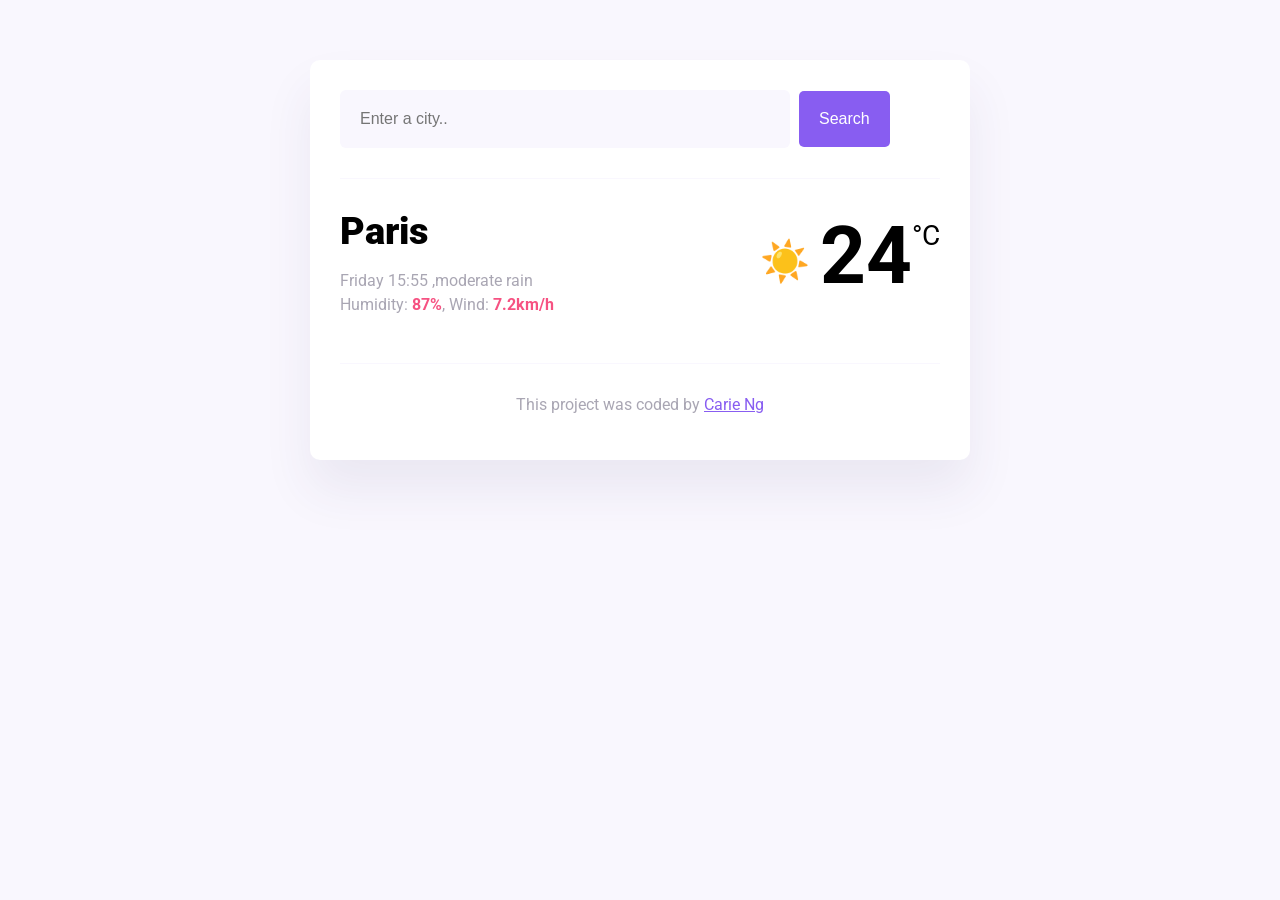
<file: html-css-to-js-challenge-homework/index.html>
<!DOCTYPE html>
<html lang="en">
  <head>
    <meta charset="UTF-8" />
    <meta name="viewport" content="width=device-width, initial-scale=1.0" />
    <link rel="preconnect" href="https://fonts.googleapis.com" />
    <link rel="preconnect" href="https://fonts.gstatic.com" crossorigin />
    <link
      href="https://fonts.googleapis.com/css2?family=Roboto:ital,wght@0,100;0,400;0,500;0,700;0,900;1,100;1,300;1,400;1,500;1,700;1,900&display=swap"
      rel="stylesheet"
    />
    <link rel="stylesheet" href="src/styles.css" />
    <title>My weather application</title>
  </head>
  <body>
    <div class="weather-app">
      <header>
        <form id="search-form">
          <input
            type="search"
            placeholder="Enter a city.."
            required
            class="search-input"
            id= "search-input"
          />
          <input type="submit" value="Search" class="search-button" />
        </form>
      </header>
      <main>
        <div class="current-weather">
          <div>
            <h1 class="current-city" id="city">Paris</h1>
            <p class="current-details">
              <span id="current-date"></span>
              ,moderate rain <br />
              Humidity: <strong>87%</strong>, Wind: <strong>7.2km/h</strong>
            </p>
          </div>
          <div class="current-temperature">
            <span class="current-temperature-icon">☀️</span
            ><span class="current-temperature-value">24</span
            ><span class="current-temperature-unit">°C</span>
          </div>
        </div>
      </main>
      <footer>
        <p>
          This project was coded by
          <a href="https://www.linkedin.com/in/carie-ng/" target="_blank"
            >Carie Ng</a
          >
        </p>
      </footer>
    </div>
  </body>
  <script src="src/index.js"></script>
</html>
</file>
<file: html-css-to-js-challenge-homework/src/styles.css>
body {
  background: #f9f7fe;
  font-family: "Roboto", sans-serif;
}

a {
  color: #885df1;
}

.weather-app {
  background: white;
  max-width: 600px;
  margin: 60px auto;
  padding: 30px;
  border-radius: 10px;
  box-shadow: 0 30px 50px rgba(65, 50, 100, 0.08);
}

header {
  border-bottom: 1px solid #f9f7fe;
  padding-bottom: 30px;
}

.search-input {
  background-color: #f9f7fe;
  border: none;
  color: rgba(39, 33, 66, 0.4);
  font-size: 16px;
  padding: 20px;
  width: 75%;
  border-radius: 6px;
}

.search-button {
  margin-left: 5px;
  font-size: 16px;
  background-color: #885df1;
  color: white;
  border: none;
  padding: 20px;
  line-height: 1;
  border-radius: 5px;
}

main {
  padding: 30px 0;
}

.current-temperature {
  font-size: 48px;
}

.current-weather {
  display: flex;
  justify-content: space-between;
}

.current-city {
  font-size: 38px;
  font-weight: 900;
  margin: 0;
}
.current-details {
  color: rgba(39, 33, 66, 0.4);
  font-size: 16px;
  font-weight: 400;
  line-height: 24px;
}

.current-details strong {
  color: #f65282;
}

.current-temperature-icon {
  position: relative;
  top: -8px;
  font-size: 40px;
  margin-right: 10px;
}

.current-temperature-value {
  font-size: 80px;
  font-weight: bold;
}

.current-temperature-unit {
  font-size: 28px;
  position: relative;
  top: -38px;
}

footer {
  border-top: 1px solid #f9f7fe;
  text-align: center;
  padding-top: 15px;

  color: rgba(39, 33, 66, 0.4);
}
</file>
